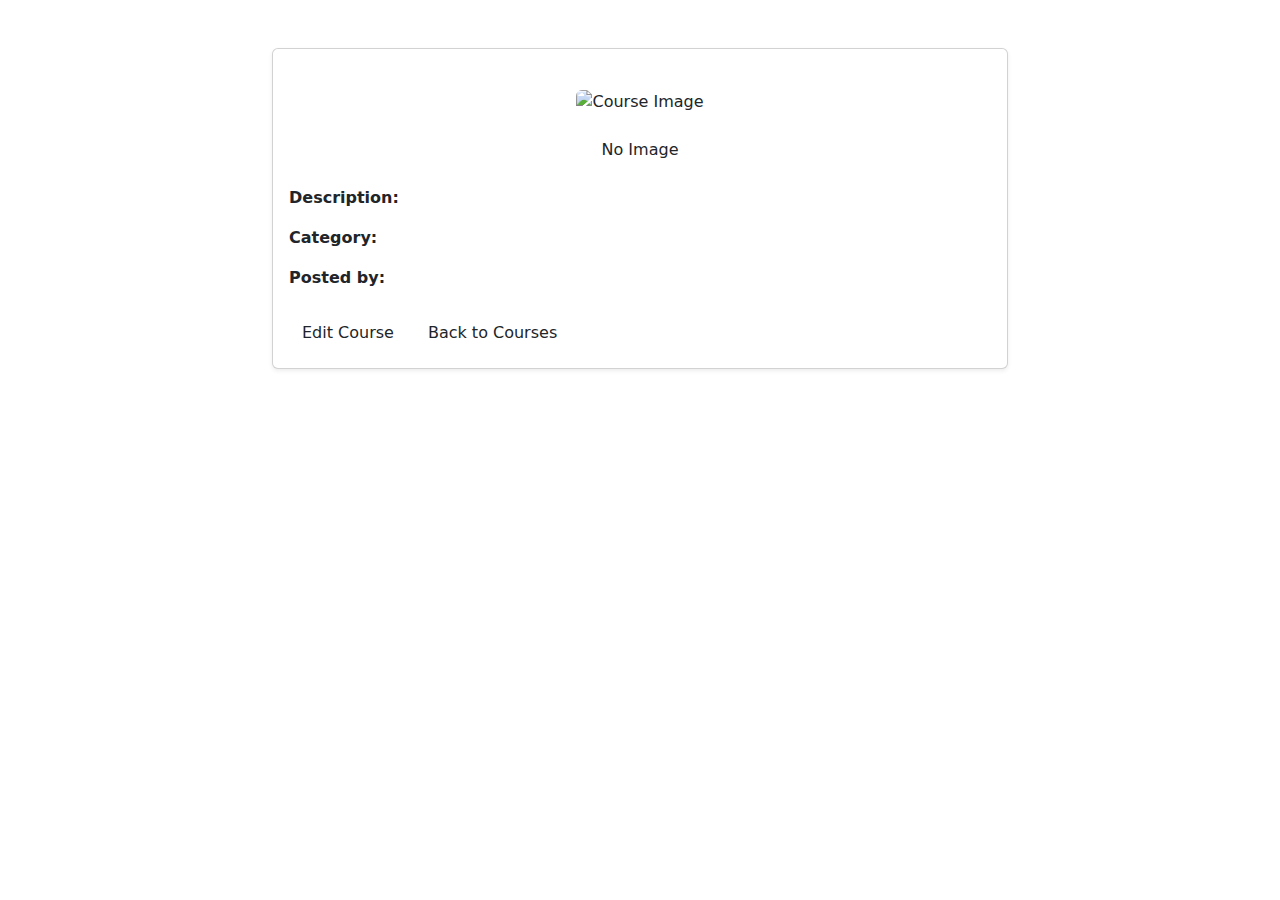
<file: src/main/resources/templates/course-details.html>
<!DOCTYPE html>
<html xmlns:th="http://www.thymeleaf.org" lang="en">
<head>
    <meta charset="UTF-8">
    <meta name="viewport" content="width=device-width, initial-scale=1.0">
    <title>coursesystem - Course Details</title>
    <link href="https://cdn.jsdelivr.net/npm/bootstrap@5.3.0/dist/css/bootstrap.min.css" rel="stylesheet">
    <link rel="stylesheet" th:href="@{/css/common.css}">
    <link rel="stylesheet" th:href="@{/css/coursedetails.css}">
    <link rel="stylesheet" th:href="@{/css/footer.css}">
</head>
<body>
    <!-- Include the header -->
    <div th:replace="header :: header"></div>
    <br>
    <br>
    <div class="container main-container">
        <div class="row justify-content-center">
            <div class="col-md-8">
                <div class="card shadow-sm">
                    <div class="card-body">
                        <h1 class="gradient-text mb-4" th:text="${course.title}"></h1>
                        
                        <div class="mb-4">
                            <div th:if="${course.imageUrl}" class="text-center mb-4">
                                <img th:src="${course.imageUrl}" alt="Course Image" class="img-fluid rounded"/>
                            </div>
                            <div th:unless="${course.imageUrl}" class="placeholder-img d-flex align-courses-center justify-content-center mb-4">
                                No Image
                            </div>
                            
                            <div class="mb-3">
                                <strong>Description:</strong>
                                <p class="text-muted" th:text="${course.description}"></p>
                            </div>
                            
                            <div class="mb-3">
                                <strong>Category:</strong>
                                <span class="text-muted" th:text="${course.category}"></span>
                            </div>
                            
                            <div class="mb-4">
                                <strong>Posted by:</strong>
                                <span class="text-muted" th:text="${course.studentEmail}"></span>
                            </div>
                        </div>

                        <div class="d-flex gap-2">
                            <a th:href="@{/coursesystem/courses/edit/{id}(id=${course.id})}" class="btn btn-glass">Edit Course</a>
                            <a th:href="@{/coursesystem/courses}" class="btn btn-glass">Back to Courses</a>
                        </div>
                    </div>
                </div>
            </div>
        </div>
    </div>

    <script src="https://cdn.jsdelivr.net/npm/bootstrap@5.3.0/dist/js/bootstrap.bundle.min.js"></script>
    <script th:src="@{/js/script.js}"></script>
</body>
</html>
</file>
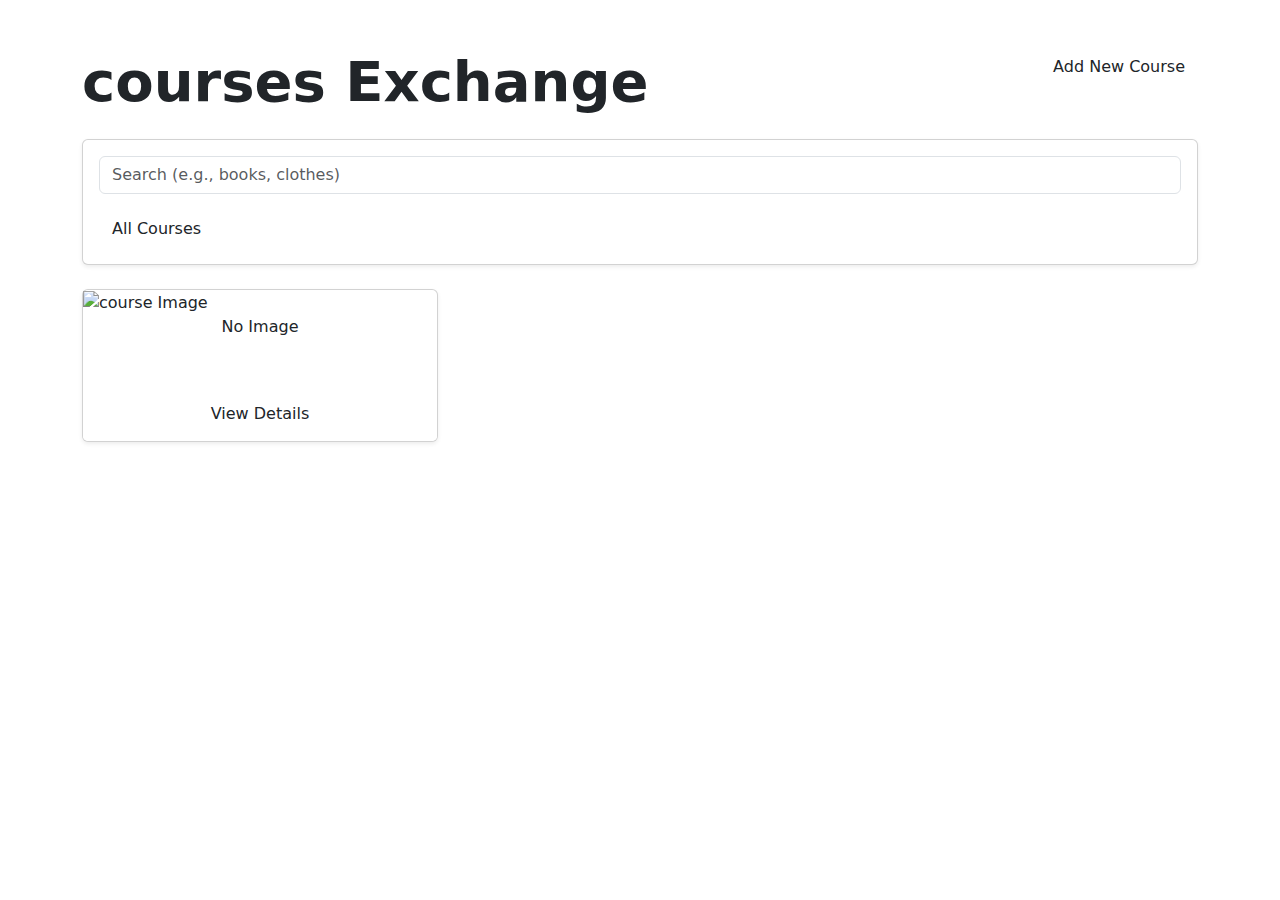
<file: src/main/resources/templates/courses.html>
<!DOCTYPE html>
<html xmlns:th="http://www.thymeleaf.org" lang="en">
<head>
    <meta charset="UTF-8">
    <meta name="viewport" content="width=device-width, initial-scale=1.0">
    <title>coursesystem - courses</title>
    <link href="https://cdn.jsdelivr.net/npm/bootstrap@5.3.0/dist/css/bootstrap.min.css" rel="stylesheet">
    <link rel="stylesheet" th:href="@{/css/common.css}">
    <link rel="stylesheet" th:href="@{/css/course-exchange.css}">
    <link rel="stylesheet" th:href="@{/css/footer.css}">
</head>
<body>
    <div th:replace="header :: header"></div>
    <br>
    <br>
    <div class="container main-container">
        <div class="d-flex justify-content-between align-courses-center mb-4">
            <h1 class="display-4 fw-bold gradient-text mb-0">courses Exchange</h1>
            <a th:if="${isLoggedIn}" th:href="@{/coursesystem/courses/new}" class="btn btn-glass">
                Add New Course
            </a>
        </div>

        <div class="search-filter-section mb-4">
            <div class="card shadow-sm">
                <div class="card-body">
                    <div class="search-box mb-3">
                        <input type="text"
                               id="searchInput"
                               class="form-control"
                               placeholder="Search (e.g., books, clothes)"
                               th:value="${searchQuery}">
                    </div>

                    <!-- Category Pills -->
                    <div class="category-filter">
                        <div class="d-flex gap-2 flex-wrap" id="categoryPills">
                            <a th:href="@{/coursesystem/courses}"
                               class="btn btn-glass"
                               th:classappend="${selectedCategory == null ? 'active' : ''}">
                                All Courses
                            </a>
                            <a th:each="category : ${categories}"
                               th:href="@{/coursesystem/courses(category=${category})}"
                               class="btn btn-glass category-pill"
                               th:classappend="${category == selectedCategory ? 'active' : ''}"
                               th:text="${category}"
                               th:data-category="${category}">
                            </a>
                        </div>
                    </div>
                </div>
            </div>
        </div>

        <!-- courses Grid -->
        <div class="row g-4" id="coursesGrid">
            <div th:each="course : ${courses}" class="col-md-4 course-card-wrapper">
                <div class="card h-100 shadow-sm course-card shadow-hover">
                    <div class="card-img-top position-relative">
                        <img th:if="${course.imageUrl}" th:src="${course.imageUrl}" class="img-fluid" alt="course Image">
                        <div th:unless="${course.imageUrl}" class="placeholder-img d-flex align-courses-center justify-content-center">
                            No Image
                        </div>
                        <span class="category-badge" th:text="${course.category}"></span>
                    </div>
                    <div class="card-body">
                        <h5 class="card-title" th:text="${course.title}"></h5>
                        <p class="card-text text-muted" th:text="${course.description}"></p>
                    </div>
                    <div class="card-footer bg-white border-top-0">
                        <div class="d-flex align-courses-center">
                            <small class="text-muted" th:text="${course.studentEmail}"></small>
                        </div>
                        <a th:href="@{/coursesystem/courses/{id}(id=${course.id})}" class="btn btn-glass w-100 mt-2">
                            View Details
                        </a>
                    </div>
                </div>
            </div>
        </div>

        <!-- No courses Message -->
        <div id="nocoursesMessage" class="text-center mt-5" style="display: none;">
            <h3 class="text-muted">No courses found matching your search</h3>
            <a th:href="@{/coursesystem/courses}" class="btn btn-glass mt-3">View All courses</a>
        </div>
    </div>
    <div th:replace="footer :: footer"></div>
    <script src="https://cdn.jsdelivr.net/npm/bootstrap@5.3.0/dist/js/bootstrap.bundle.min.js"></script>
    <script th:src="@{/js/script.js}"></script>
    
    <!-- Add this JavaScript code -->
    <script>
        document.addEventListener('DOMContentLoaded', function() {
            const searchInput = document.getElementById('searchInput');
            const courseCards = document.querySelectorAll('.course-card-wrapper');
            const nocoursesMessage = document.getElementById('nocoursesMessage');

            function filtercourses(searchText) {
                let hasVisiblecourses = false;
                searchText = searchText.toLowerCase();

                courseCards.forEach(card => {
                    const category = card.querySelector('.category-badge').textContent.toLowerCase();
                    const title = card.querySelector('.card-title').textContent.toLowerCase();
                    const description = card.querySelector('.card-text').textContent.toLowerCase();

                    if (category.includes(searchText) || 
                        title.includes(searchText) || 
                        description.includes(searchText) ||
                        searchText === '') {
                        card.style.display = '';
                        hasVisibleCourses = true;
                    } else {
                        card.style.display = 'none';
                    }
                });

                noCoursesMessage.style.display = hasVisibleCourses ? 'none' : 'block';
            }

            searchInput.addEventListener('input', function(e) {
                filterCourses(e.target.value);
            });

            // Добавляем debounce для оптимизации производительности
            function debounce(func, wait) {
                let timeout;
                return function executedFunction(...args) {
                    const later = () => {
                        clearTimeout(timeout);
                        func(...args);
                    };
                    clearTimeout(timeout);
                    timeout = setTimeout(later, wait);
                };
            }

            const debouncedFilter = debounce((searchText) => {
                filterCourses(searchText);
            }, 300);

            searchInput.addEventListener('input', function(e) {
                debouncedFilter(e.target.value);
            });
        });
    </script>

</body>
</html>
</file>
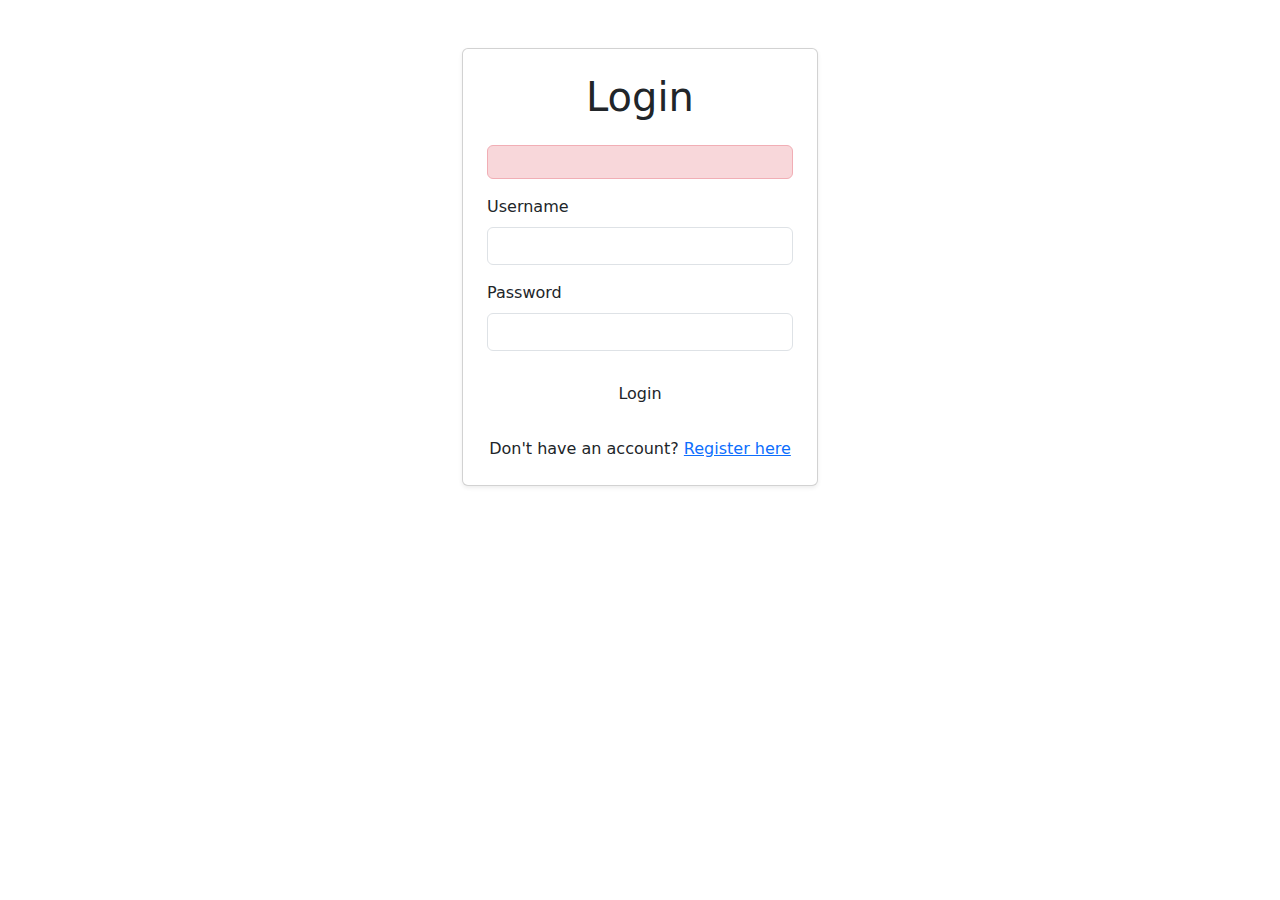
<file: src/main/resources/templates/login.html>
<!DOCTYPE html>
<html xmlns:th="http://www.thymeleaf.org" lang="en">
<head>
    <meta charset="UTF-8">
    <meta name="viewport" content="width=device-width, initial-scale=1.0">
    <title>coursesystem - Login</title>
    <link href="https://cdn.jsdelivr.net/npm/bootstrap@5.3.0/dist/css/bootstrap.min.css" rel="stylesheet">
    <link rel="stylesheet" th:href="@{/css/common.css}">
    <link rel="stylesheet" th:href="@{/css/login.css}">
    <link rel="stylesheet" th:href="@{/css/footer.css}">
</head>
<body>
    <!-- Include the header -->
    <div th:replace="header :: header"></div>
    <br>
    <br>
    <div class="container main-container">
        <div class="row justify-content-center">
            <div class="col-md-6 col-lg-4">
                <div class="card shadow-sm shadow-hover">
                    <div class="card-body p-4">
                        <h1 class="text-center mb-4 gradient-text">Login</h1>
                        
                        <div th:if="${error}" class="alert alert-danger" role="alert">
                            <span th:text="${error}"></span>
                        </div>

                        <form th:action="@{/coursesystem/login}" method="post">
                            <div class="mb-3">
                                <label for="username" class="form-label">Username</label>
                                <input type="text" class="form-control" id="username" name="username" required>
                            </div>

                            <div class="mb-4">
                                <label for="password" class="form-label">Password</label>
                                <input type="password" class="form-control" id="password" name="password" required>
                            </div>

                            <button type="submit" class="btn btn-glass w-100">
                                Login
                            </button>
                        </form>

                        <div class="text-center mt-4">
                            <p class="mb-0">Don't have an account? 
                                <a th:href="@{/coursesystem/register}" class="text-primary">Register here</a>
                            </p>
                        </div>
                    </div>
                </div>
            </div>
        </div>
    </div>
    <div th:replace="footer :: footer"></div>
    <script src="https://cdn.jsdelivr.net/npm/bootstrap@5.3.0/dist/js/bootstrap.bundle.min.js"></script>
    <script th:src="@{/js/script.js}"></script>
</body>
</html>
</file>
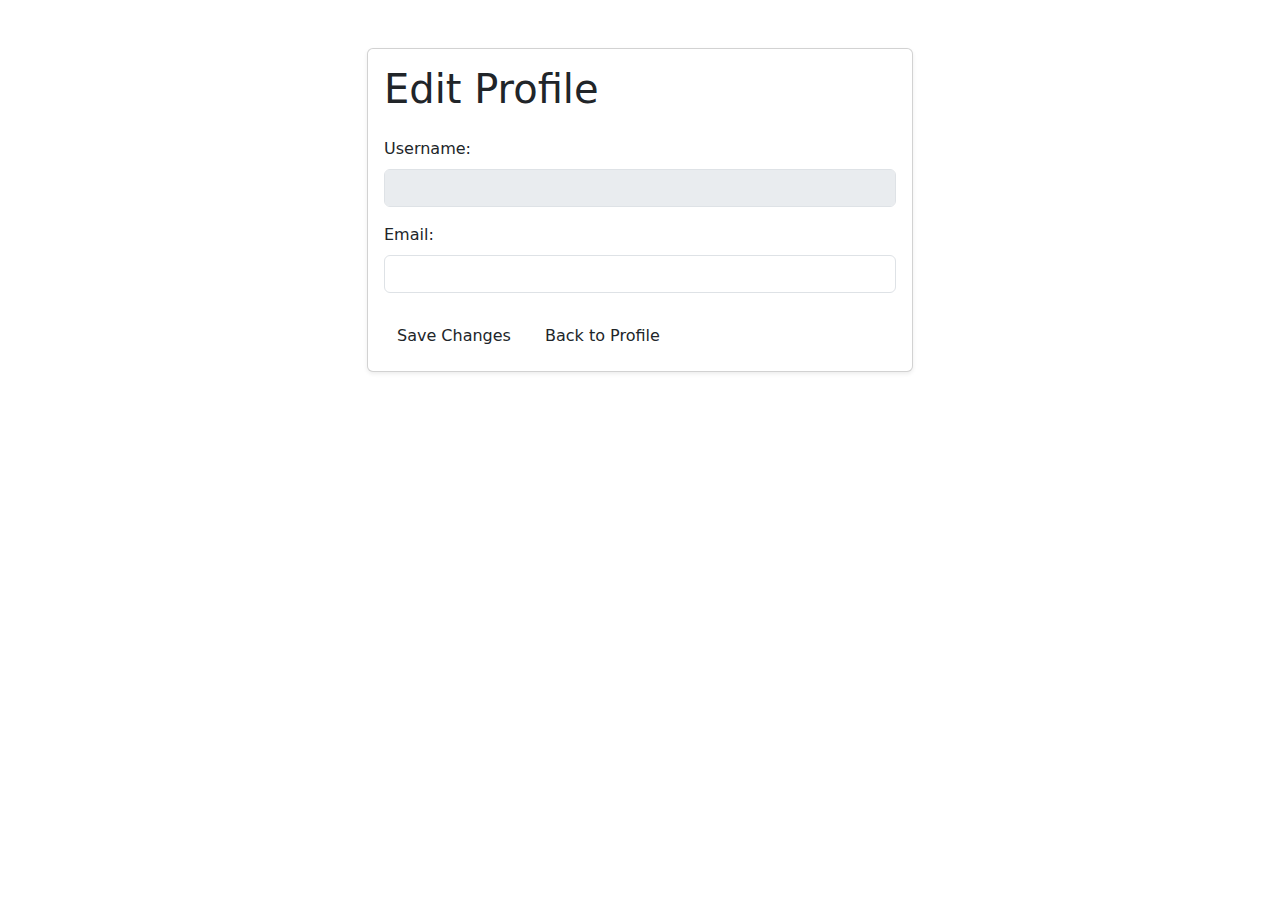
<file: src/main/resources/templates/profile-edit.html>
<!DOCTYPE html>
<html xmlns:th="http://www.thymeleaf.org" lang="en">
<head>
    <meta charset="UTF-8">
    <meta name="viewport" content="width=device-width, initial-scale=1.0">
    <title>coursesystem - Edit Profile</title>
    <link href="https://cdn.jsdelivr.net/npm/bootstrap@5.3.0/dist/css/bootstrap.min.css" rel="stylesheet">
    <link rel="stylesheet" th:href="@{/css/common.css}">
    <link rel="stylesheet" th:href="@{/css/profile-edit.css}">
    <link rel="stylesheet" th:href="@{/css/footer.css}">
</head>
<body>
    <!-- Include the header -->
    <div th:replace="header :: header"></div>
    <br>
    <br>
    <div class="container main-container">
        <div class="row justify-content-center">
            <div class="col-md-6">
                <div class="card shadow-sm">
                    <div class="card-body">
                        <h1 class="gradient-text mb-4">Edit Profile</h1>
                        
                        <form th:action="@{/coursesystem/profile/edit}" th:object="${student}" method="post">
                            <input type="hidden" name="username" th:value="${student.username}"/>
                            <input type="hidden" name="password" th:value="${student.password}"/>
                            
                            <div class="mb-3">
                                <label class="form-label">Username:</label>
                                <input type="text" class="form-control" th:field="*{username}" disabled/>
                            </div>
                            
                            <div class="mb-4">
                                <label class="form-label">Email:</label>
                                <input type="email" class="form-control" th:field="*{email}" required/>
                            </div>
                            
                            <div class="d-flex gap-2">
                                <button type="submit" class="btn btn-glass">Save Changes</button>
                                <a th:href="@{/coursesystem/profile}" class="btn btn-glass">Back to Profile</a>
                            </div>
                        </form>
                    </div>
                </div>
            </div>
        </div>
    </div>
    <div th:replace="footer :: footer"></div>
    <script src="https://cdn.jsdelivr.net/npm/bootstrap@5.3.0/dist/js/bootstrap.bundle.min.js"></script>
    <script th:src="@{/js/script.js}"></script>
</body>
</html>
</file>
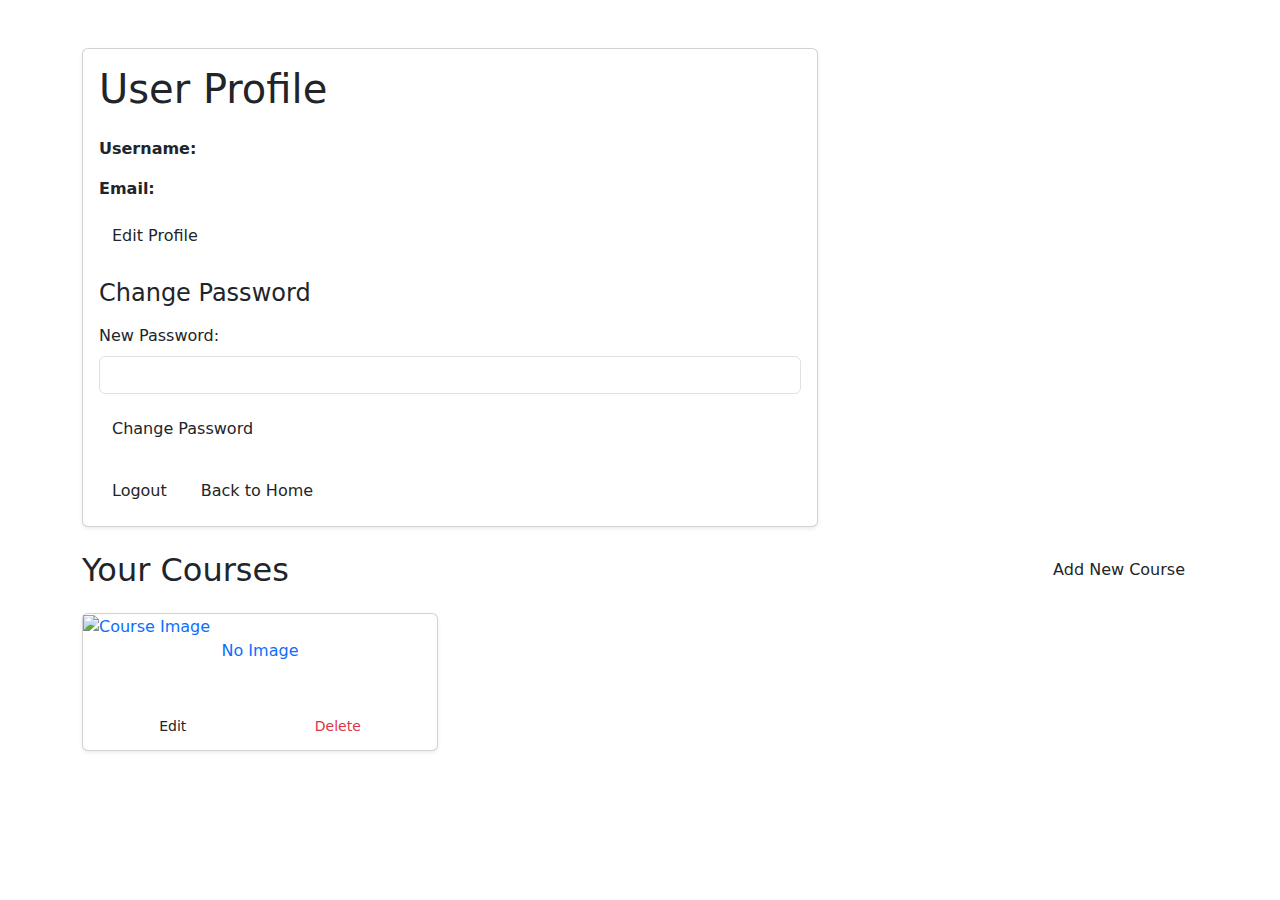
<file: src/main/resources/templates/profile.html>
<!DOCTYPE html>
<html xmlns:th="http://www.thymeleaf.org" lang="en">
<head>
    <meta charset="UTF-8">
    <meta name="viewport" content="width=device-width, initial-scale=1.0">
    <title>coursesystem - Profile</title>
    <link href="https://cdn.jsdelivr.net/npm/bootstrap@5.3.0/dist/css/bootstrap.min.css" rel="stylesheet">
    <link rel="stylesheet" th:href="@{/css/common.css}">
    <link rel="stylesheet" th:href="@{/css/profile.css}">
    <link rel="stylesheet" th:href="@{/css/footer.css}">
</head>
<body>
    <!-- Include the header -->
    <div th:replace="header :: header"></div>
    <br>
    <br>
    <div class="container main-container">
        <div class="row">
            <div class="col-md-8">
                <div class="card shadow-sm mb-4">
                    <div class="card-body">
                        <h1 class="gradient-text mb-4">User Profile</h1>
                        <div class="mb-3">
                            <strong>Username:</strong> <span th:text="${student.username}"></span>
                        </div>
                        <div class="mb-3">
                            <strong>Email:</strong> <span th:text="${student.email}"></span>
                        </div>
                        <div class="mb-4">
                            <a th:href="@{/coursesystem/profile/edit}" class="btn btn-glass">Edit Profile</a>
                        </div>

                        <h4 class="mb-3">Change Password</h4>
                        <form th:action="@{/coursesystem/profile/change-password}" method="post" class="mb-4">
                            <div class="mb-3">
                                <label class="form-label">New Password:</label>
                                <input type="password" name="newPassword" class="form-control" required/>
                            </div>
                            <button type="submit" class="btn btn-glass">Change Password</button>
                        </form>

                        <div class="d-flex gap-2">
                            <a th:href="@{/coursesystem/logout}" class="btn btn-glass">Logout</a>
                            <a th:href="@{/coursesystem}" class="btn btn-glass">Back to Home</a>
                        </div>
                    </div>
                </div>
            </div>
        </div>

        <div class="row">
            <div class="col-12">
                <div class="d-flex justify-content-between align-courses-center mb-4">
                    <h2 class="gradient-text mb-0">Your Courses</h2>
                    <a th:href="@{/coursesystem/courses/new}" class="btn btn-glass">Add New Course</a>
                </div>

                <div class="row g-4">
                    <div th:each="course : ${courses}" class="col-md-4">
                        <div class="card h-100 shadow-sm shadow-hover">
                            <a th:href="@{/coursesystem/courses/{id}(id=${course.id})}" class="text-decoration-none">
                                <div class="card-img-top position-relative">
                                    <img th:if="${course.imageUrl}" th:src="${course.imageUrl}" class="img-fluid" alt="Course Image"/>
                                    <div th:unless="${course.imageUrl}" class="placeholder-img d-flex align-courses-center justify-content-center">
                                        No Image
                                    </div>
                                    <span class="category-badge" th:text="${course.category}"></span>
                                </div>
                                <div class="card-body">
                                    <h5 class="card-title" th:text="${course.title}"></h5>
                                    <p class="card-text text-muted" th:text="${course.description}"></p>
                                </div>
                            </a>
                            <!-- Показываем кнопки редактирования только если email пользователя совпадает с email предмета -->
                            <div class="card-footer bg-transparent border-0" 
                                 th:if="${course.studentEmail == student.email}">
                                <div class="d-flex gap-2">
                                    <a th:href="@{/coursesystem/courses/edit/{id}(id=${course.id})}"
                                       class="btn btn-glass btn-sm flex-grow-1">Edit</a>
                                    <a th:href="@{/coursesystem/courses/delete/{id}(id=${course.id})}"
                                       class="btn btn-glass btn-sm text-danger flex-grow-1"
                                       onclick="return confirm('Are you sure you want to delete this course?')">Delete</a>
                                </div>
                            </div>
                        </div>
                    </div>
                </div>
            </div>
        </div>
    </div>
    <div th:replace="footer :: footer"></div>
    <script src="https://cdn.jsdelivr.net/npm/bootstrap@5.3.0/dist/js/bootstrap.bundle.min.js"></script>
    <script th:src="@{/js/script.js}"></script>
</body>
</html>
</file>
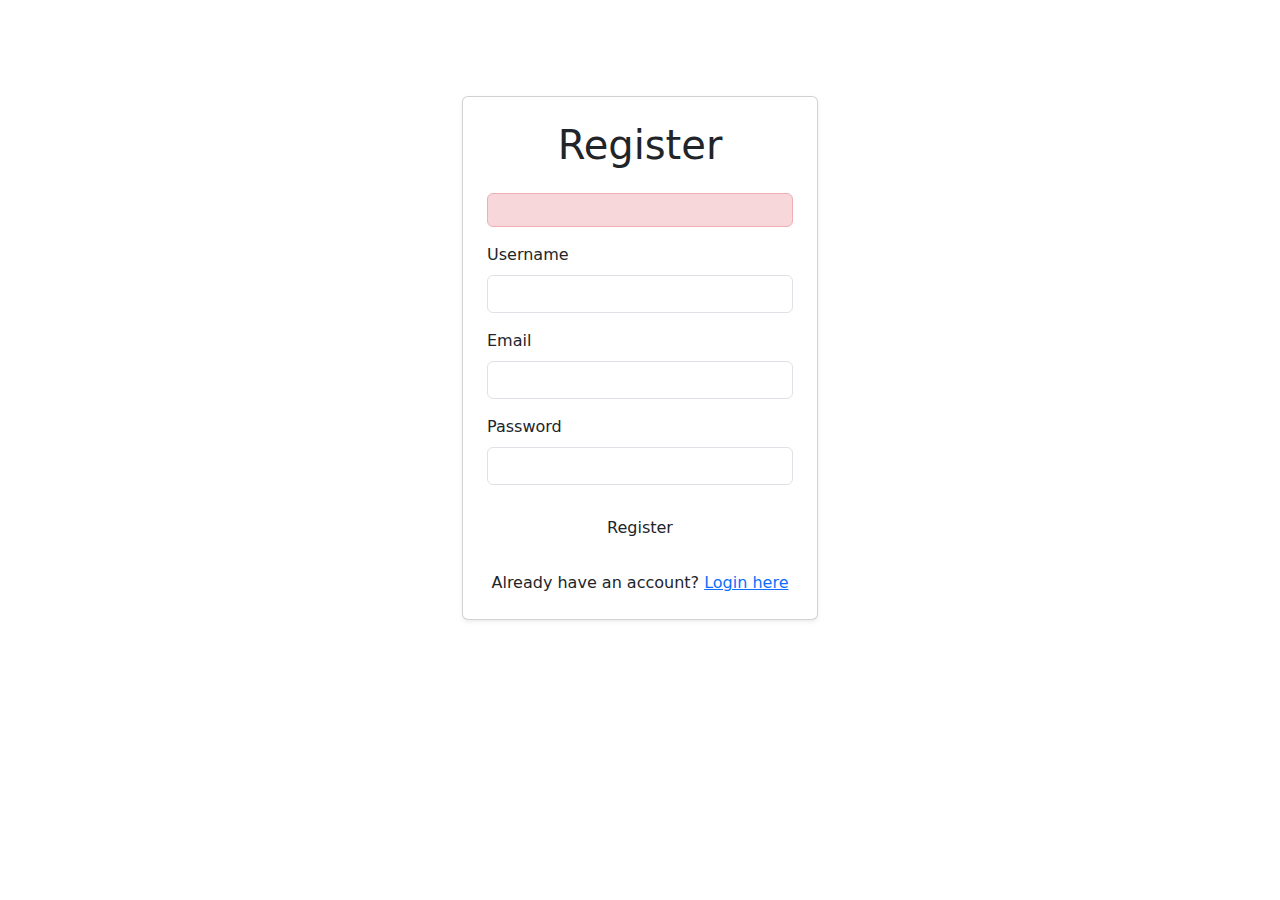
<file: src/main/resources/templates/register.html>
<br>
<br><!DOCTYPE html>
<html xmlns:th="http://www.thymeleaf.org" lang="en">
<head>
    <meta charset="UTF-8">
    <meta name="viewport" content="width=device-width, initial-scale=1.0">
    <title>coursesystem - Register</title>
    <link href="https://cdn.jsdelivr.net/npm/bootstrap@5.3.0/dist/css/bootstrap.min.css" rel="stylesheet">
    <link rel="stylesheet" th:href="@{/css/common.css}">
    <link rel="stylesheet" th:href="@{/css/register.css}">
    <link rel="stylesheet" th:href="@{/css/footer.css}">
</head>
<body>
    <!-- Include the header -->
    <div th:replace="header :: header"></div>
    <br>
    <br>
    <div class="container main-container">
        <div class="row justify-content-center">
            <div class="col-md-6 col-lg-4">
                <div class="card shadow-sm shadow-hover">
                    <div class="card-body p-4">
                        <h1 class="text-center mb-4 gradient-text">Register</h1>
                        
                        <div th:if="${error}" class="alert alert-danger" role="alert">
                            <span th:text="${error}"></span>
                        </div>

                        <form th:action="@{/coursesystem/register}" method="post" th:object="${student}">
                            <div class="mb-3">
                                <label for="username" class="form-label">Username</label>
                                <input type="text" class="form-control" id="username" th:field="*{username}" required>
                            </div>

                            <div class="mb-3">
                                <label for="email" class="form-label">Email</label>
                                <input type="email" class="form-control" id="email" th:field="*{email}" required>
                            </div>

                            <div class="mb-4">
                                <label for="password" class="form-label">Password</label>
                                <input type="password" class="form-control" id="password" th:field="*{password}" required>
                            </div>

                            <button type="submit" class="btn btn-glass w-100">
                                Register
                            </button>
                        </form>

                        <div class="text-center mt-4">
                            <p class="mb-0">Already have an account? 
                                <a th:href="@{/coursesystem/login}" class="text-primary">Login here</a>
                            </p>
                        </div>
                    </div>
                </div>
            </div>
        </div>
    </div>
    <div th:replace="footer :: footer"></div>
    <script src="https://cdn.jsdelivr.net/npm/bootstrap@5.3.0/dist/js/bootstrap.bundle.min.js"></script>
    <script th:src="@{/js/script.js}"></script>
</body>
</html>
</file>
